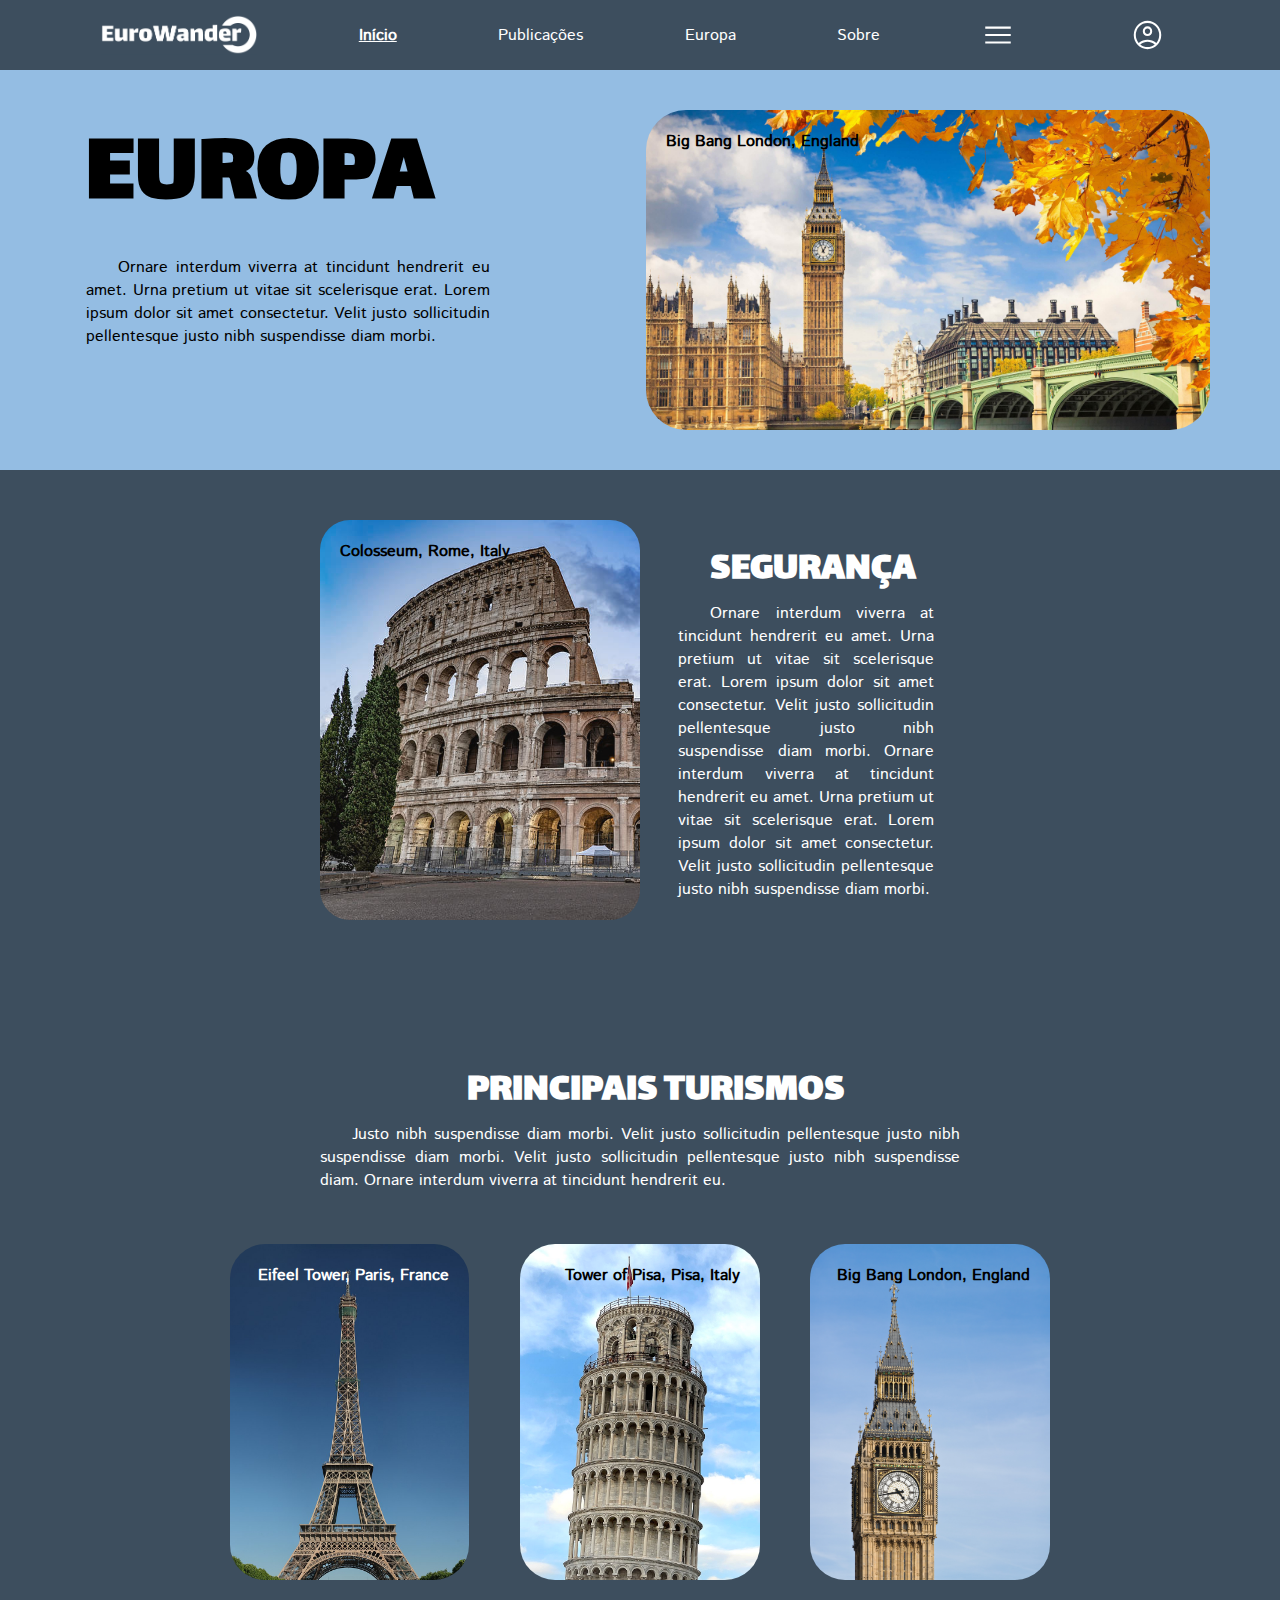
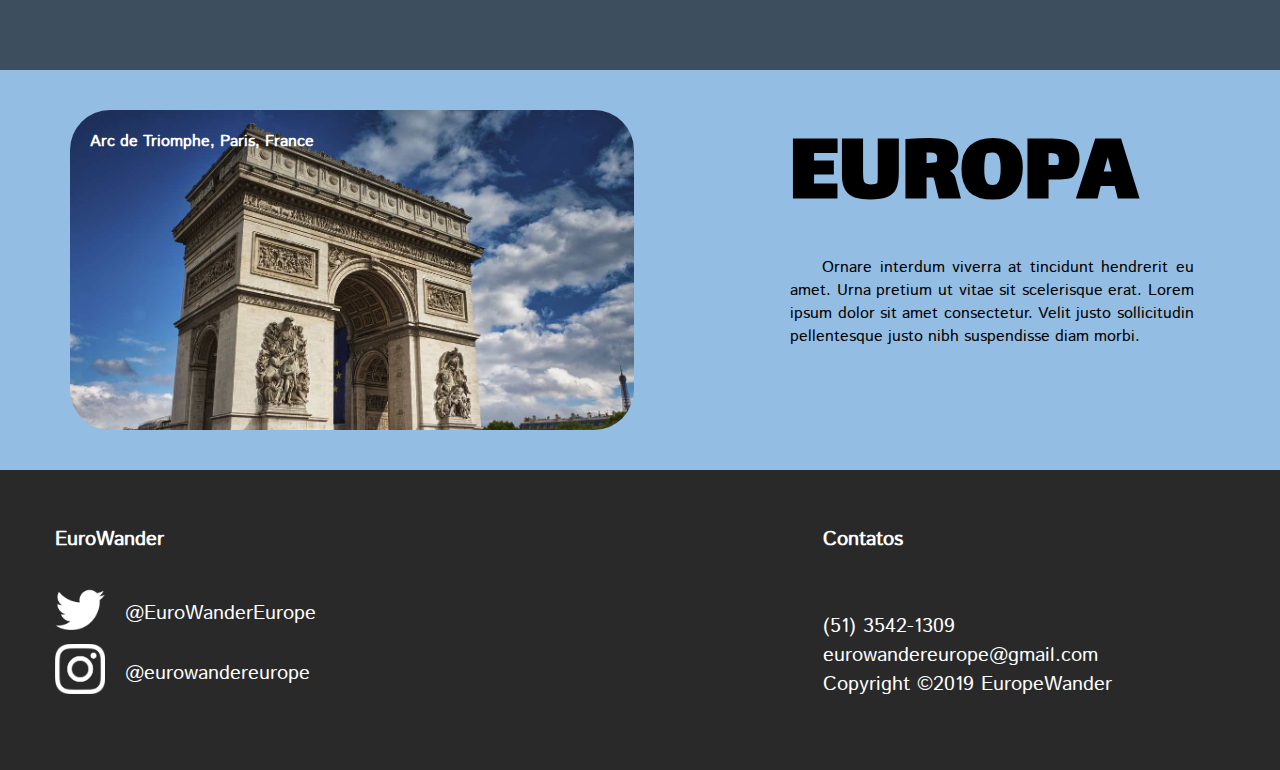
<file: index.html>
<!DOCTYPE html>
<html>
<head>
    <link href="estilo.css" rel="stylesheet" type="text/css">
</head>
<body>
    <header>
            <div class="Logo HeaderItem"><h2><img src="Logotipo.png"></h2></div>
            <div class="HeaderItem1 HeaderItem"><a href="index.html"><u><b>Início</b></u></a></div>
            <div class="HeaderItem2 HeaderItem"><a href="publicacoes.html">Publicações</a></div>
            <div class="HeaderItem3 HeaderItem"><a href="index.html">Europa</a></div>
            <div class="HeaderItem4 HeaderItem"><a href="index.html">Sobre</a></div>
            <div class="Icone HeaderItem"><img src="menu_FILL0_wght400_GRAD0_opsz48 (1).svg"></div>
            <div class="Icone HeaderItem"><img src="account_circle_FILL0_wght400_GRAD0_opsz48 (1).svg"></div>
    </header>
        <div class="Conteudo1">
            <div class="Conteudo1Lado1">
                <h1>EUROPA</h1>
                <p>Ornare interdum viverra at tincidunt hendrerit eu amet. Urna pretium ut vitae sit scelerisque erat. Lorem ipsum dolor sit amet consectetur. Velit justo sollicitudin pellentesque justo nibh suspendisse diam morbi.</p>
            </div>
            <div class="Conteudo1Lado2">
                <div class="Imagem1 Imagem"><p><b>Big Bang London, England</b></p></div>
            </div>
        </div>
        <div class="Conteudo2">
            <div class="Conteudo2Lado1">
                <div class="Imagem2 Imagem"><p><b>Colosseum, Rome, Italy</b></p></div>
                <div class="Text1">
                <h3>SEGURANÇA</h3>
                <p> Ornare interdum viverra at tincidunt hendrerit eu amet. Urna pretium ut vitae sit scelerisque erat. Lorem ipsum dolor sit amet consectetur. Velit justo sollicitudin pellentesque justo nibh suspendisse diam morbi. Ornare interdum viverra at tincidunt hendrerit eu amet. Urna pretium ut vitae sit scelerisque erat. Lorem ipsum dolor sit amet consectetur. Velit justo sollicitudin pellentesque justo nibh suspendisse diam morbi. </p>
                </div>
            </div>
            <div class="Conteudo2Lado2">
                <div class="Text2">
                <h3>PRINCIPAIS TURISMOS</h3>
                <p> Justo nibh suspendisse diam morbi. Velit justo sollicitudin pellentesque justo nibh suspendisse diam morbi. Velit justo sollicitudin pellentesque justo nibh suspendisse diam. Ornare interdum viverra at tincidunt hendrerit eu.</p>
                </div>
                <div class="Imagens Imagem">
                    <div class="Imagem3 Imagem31"><p><b>Eifeel Tower, Paris, France</b></p></div>
                    <div class="Imagem3 Imagem32"><p><b>Tower of Pisa, Pisa, Italy</b></p></div>
                    <div class="Imagem3 Imagem33"><p><b>Big Bang London, England</b></p></div>
                </div>
            </div>
        </div>
        <div class="Conteudo3 Conteudo1">
            <div class="Conteudo1Lado2">
                <div class="Imagem12 Imagem"><p><b>Arc de Triomphe, Paris, France</b></p></div>
            </div>
            <div class="Conteudo1Lado1">
                <h2>EUROPA</h2>
                <p>Ornare interdum viverra at tincidunt hendrerit eu amet. Urna pretium ut vitae sit scelerisque erat. Lorem ipsum dolor sit amet consectetur. Velit justo sollicitudin pellentesque justo nibh suspendisse diam morbi.</p>
            </div>
        </div>
    <div class="footer">
        <div class="footer1">
            <div class="footertext">
                <p><b>EuroWander</b></p>
                <br>
                <div class="Rede">
                    <a href="https://twitter.com/home?lang=pt">
                    <img src="Twitter.png" >
                    </a>
                    <p>@EuroWanderEurope</p>
                </div>
                <div class="Rede">
                    <a href="https://www.instagram.com/">
                    <img src="Instagram.png">
                    </a>
                    <p>@eurowandereurope</p>
                </div>
            </div>
        </div>
        <div class="footer2">
            <div class="footertext">
                <p><b>Contatos</b></p>
                <br>
                <br>
                <p>(51) 3542-1309</p>
                <p>eurowandereurope@gmail.com</p>
                <p>Copyright ©2019 EuropeWander</p>
            </div>
        </div>
    </div>
</body>


</html>
</file>
<file: estilo.css>
* {
    margin: 0;
    padding: 0;
}

body{
    margin:0;
    padding:0;
    font-family: 'MainFont';
    background-color:#3D4E5E;
}

.ItensHeader{
    background-color:rgb(118, 118, 255);
}

.HeaderItem:hover{
    cursor:pointer;
    size:80%;
    transform:scale(0.9);
}

.HeaderItem{
    transition:transform 0.2s;
}

header{
    width:100%;
    height:70px;
    background-color:#3D4E5E;
    color:white;
    padding:0;
    margin-top:0;
    display:flex;
    justify-content:center;    
    align-items:center;  
    justify-content:space-evenly; 
}
    .Logo img{
        height:40px;
        display:flex;
    }

h1{
    font-family: 'LogoFont';
    font-size:100px;
    margin-left:15%;
    margin-right:15%;
    margin-top:5%;
    text-indent:0px;
}

h2{
    font-family: 'LogoFont';
}

h3{
    font-size:40px;
    font-family: 'LogoFont';
}

a{
    text-decoration: none;
    color:white;
}

.Icone img {
    filter: invert(100%);
    width:70%;
    display:flex;
}

.Conteudo1, .Conteudo2, .Conteudo3 p{
    text-indent:2em;
    text-align:justify;
}

.Conteudo1{
    display:flex;
    width:100%;
    height:400px;
    background-color:#94BDE3;
}
    .Conteudo1Lado1{
        width:45%;
        height:100%;
    }
    .Conteudo1Lado2{
        height:100%;
        width:55%;
        display:flex;
        justify-content:center;    
        align-items:center;    
    }
    .Conteudo1Lado1 p{
        margin-left:15%;
        margin-right:15%;
    }
    .Imagem1{
        width:80%;
        height:80%;
        background-color:#D9D9D9;
        border-radius:40px;
        text-align:left;
        background-image:url("Imagem1.jpg");
        background-size:cover;
    }
    .Imagem1 p{
        padding:20px; 
    }
    .Imagem p{
        text-indent:0px;
    }
    .Imagem12{
        width:80%;
        height:80%;
        background-color:#D9D9D9;
        border-radius:40px;
        text-align:left;
        background-image:url("Logotipo.png");
        background-size:cover;
    }
    .Imagem12 p{
        padding:20px; 
    }

.Conteudo2{
    width:100%;
    background-color:#3D4E5E;
}

    .Conteudo2Lado1{
        width:100%;
        height:500px;
        display:flex;
        align-items:center; 
        color:white;  
    }
    .Imagem2{
        width:25%;
        height:80%;
        background-image:url("Imagem2.jpg");
        background-size:cover;
        margin-left:25%;
        margin-right:3%;
        border-radius:30px;
        text-align:left;
    }
    .Imagem2 p{
        padding:20px;
        color:black;
    }
    .Text1{
        margin-right:25%;
        width:20%;
        text-align:justify;
    }
    .Conteudo2Lado2{
        display:flex;
        flex-direction:column;
        width:100%;
        height:700px;
        color:white;
        justify-content:center;     
    }
    .Text2{
        display:flex;
        flex-direction:column;
        margin-left:25%;
        margin-right:25%;
    }
    .Text2 h3{
        text-align:center;
    }
    .Text2 p{
        text-align:justify;
    }
    .Imagem3{
        background-color:#D9D9D9;
        width:26%;
        height:100%;
        border-radius:35px;
        text-align:right;
    }
    .Imagem3 p{
        padding:20px;
        color:black;
    }
    .Imagem31{
        background-image:url("Imagem3.jpg");
        background-size:cover;
    }
    .Imagem31 p{
        color:white;
    }
    .Imagem32{
        background-image:url("Imagem32.jpg");
        background-size:cover;
    }
    .Imagem33{
        background-image:url("Imagem33.jpg");
        background-size:cover;
    }
    .Imagens{
        margin-top:4%;
        height:48%;
        display:flex;
        justify-content:space-evenly;
        margin-left:14%;
        margin-right:14%;
    }
    .Imagem12{
        background-image:url("Imagem12.jpg");
        background-size:cover;
        text-align:right;
        color:white;
    }

.Conteudo3 h2{
    font-family: 'LogoFont';
    font-size:100px;
    margin-left:15%;
    margin-right:15%;
    margin-top:5%;
    text-indent:0px;
}

.Postagem{
    width:70%;
    height:2303px;
    background-color:#94BDE3;
    display:flex;
    flex-direction:column;
    align-items:center;
    font-size:18px;
}
    .Postagem h2{
        font-size:80px;
    }
    .PostagemText{
        padding: 5%;
        padding-left:10%;
        text-align:justify;
    }
    .PostagemText p{
        text-indent:3em;
    }
    .Imagem4{
        width:100%;
        height:380px;
        background-image:url("Imagem4.jpg");
        background-size:cover;
        border-radius:40px;
        margin-left:auto;
        margin-right:auto;
        margin-top:40px;
        margin-bottom:40px;
    }
    .Imagem4 p{
        padding:20px;
        text-indent:0px;
    }
    .PostagemText2{
        display:flex;
        justify-content:space-between;
    }
    .Imagem5{
        width:60%;
        height:450px;
        background-image:url("Imagem5.jpg");
        background-size:cover;
        border-radius:40px;
    }
    .Imagem5 p{
        padding:20px;
        text-indent:0px;
    }
    .PostagemText2 p{
        width:35%;
    }

.OutrasPostagens{
    width:30%;
    height:fit-content;
    background-color:#3D4E5E;
    border-top:solid white 3px;
    color:white;
    text-align:justify;
}
    .OutrasPostagens p{
        font-size:14px;
    }
    .OutrasPostagens h4{
        font-size:22px;
    }
    .Imagem6{
        width:100%;
        height:200px;
        background-color:#D9D9D9;
        border-radius:25px;
    }
    .Imagem61{
        background-image:url("Imagem61.jpg");
        background-size:cover;
    }
    .Imagem62{
        background-image:url("Imagem62.jpg");
        background-size:cover;
    }
    .Imagem63{
        background-image:url("Imagem63.jpg");
        background-size:cover;
    }
    .Imagem64{
        background-image:url("Imagem64.jpg");
        background-size:cover;
    }
    .PostagensText{
        padding:8%;
        padding-top:12%;
        text-indent:2em;
    }
    .PostagensTitulo{
        display:flex;
        justify-content:space-between;
    }

.ConteudoPublicacoes{
    display:flex;
}

.Comentarios{
    width:100%;
    height:1000px;
    background-color:#3D4E5E;
    color:white;
    overflow-y:scroll;
    border-top:#3D4E5E solid 6px;
    border-bottom:#3D4E5E solid 6px;
}
    .Comentarios h3{
        color:white;
    }
    .ComentariosText{
        padding-left:10%;
        padding-top:5%;
        padding-right:5%;
    }
    .FotoUser{
        width: 60px;
        height:60px;
        background-color:#D9D9D9;
        border-radius:100%;
    }
    .UserName{
        width:90%;
        height:50px;
        align-items:center;
        display:flex;
    }
    .InfoUser{
        display:flex;
        justify-content:space-between;
    }
    .UserComment{
        width:90%;
        height:fit-content;
        margin-left:10%;
        text-align:justify;
    }
    .UserComment p{
        font-size:15px;
    }

    .CommentThings{
        width:90%;
        height:40px;
        margin-left:10%;
        display:flex;
    }
    .Like{
        width:25px;
        height:25px;
        margin-right:10px;
    }
    .DesLike{
        width:25px;
        height:25px;
        margin-right:20px;
    }
    .Icone2 img {
        filter: invert(100%);
        width:25px;
        height:25px;
    }
    .Responder{
        width:200px;
    }

button{
    width:80px;
    border-radius:60px;
    border:none;
}
button:hover{
    transform:scale(0.9);
    transition:transform 0.2s;
}
button:active{
    opacity:70%;
}
.Icone2:hover{
    transform:scale(0.9);
    transition:transform 0.2s;
}
.Icone2:active{
    opacity:70%;
}

.footer{
    height:300px;
    width:100%;
    display:flex;
    background-color:rgb(41, 41, 41);
}
    .footer1{
        height:300px;
        width:60%;
    }
    .footer2{
        height:300px;
        width:40%;
    }
    .footertext{
        padding:55px;
        color:white;
        font-size:20px;
    }
    .Rede{
        width:100%;
        height:60px;
        display:flex;
        align-items:center;
    }
    .Rede img{
        height:50px;
        margin-right:20px;
    }
    .Rede img:hover{
        transform:scale(0.9);
        transition:transform 0.2s;
    }
    .Rede img:active{
        opacity:70%;
    }


@font-face{
    font-family: 'MainFont';
    src: url('IstokWeb-Regular.ttf') format('truetype');
}

@font-face{
    font-family: 'LogoFont';
    src: url('Lalezar-Regular.ttf') format('truetype');
}

::-webkit-scrollbar{
    width:28px;
    background-color:#3D4E5E;
}

::-webkit-scrollbar-thumb{
    width:7px;
    background-color:white;
    background-size:cover;
    border:solid #3D4E5E 10px;
    border-radius:15px;

}
</file>
